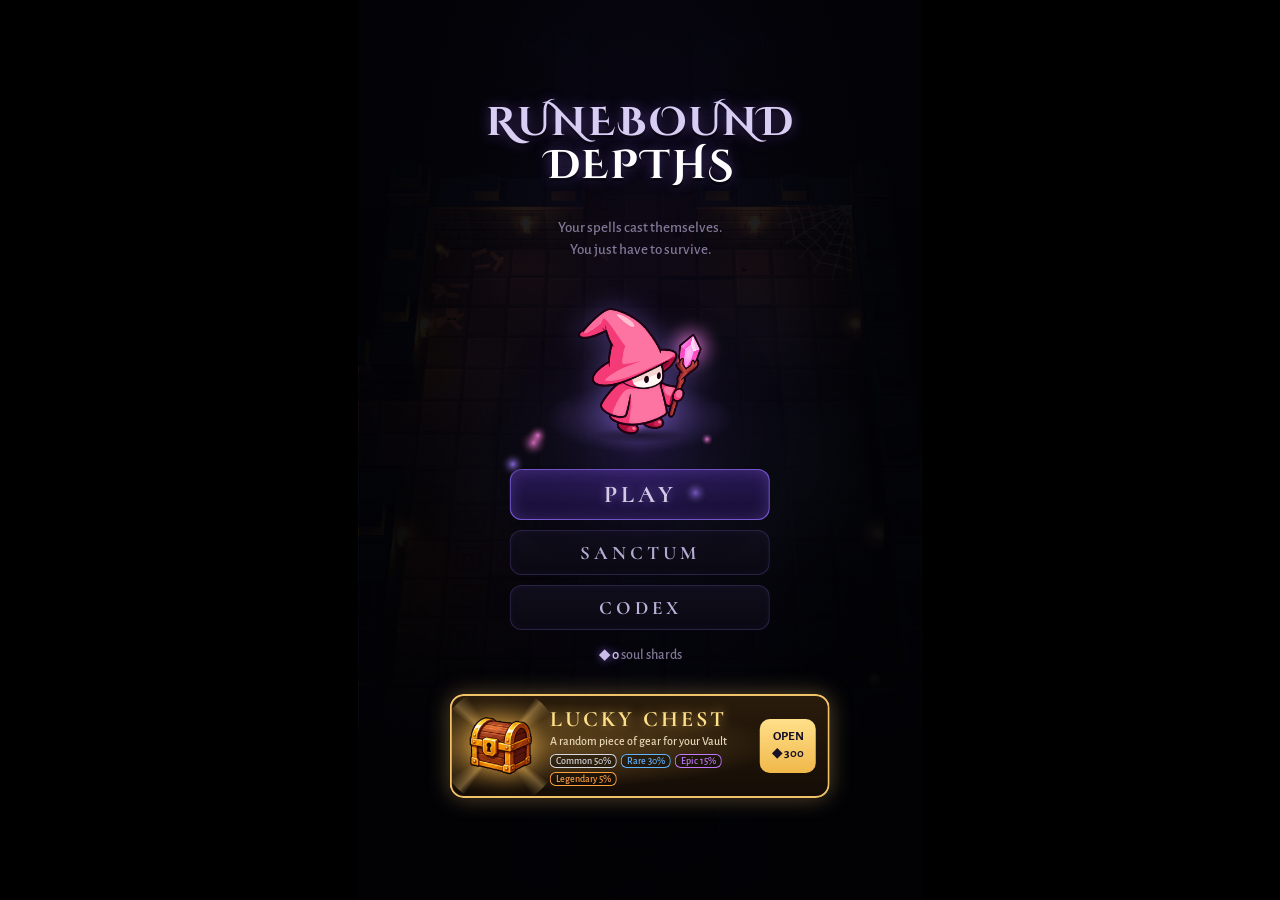
<file: play/index.html>
<!doctype html>
<html lang="en">
<head>
<meta charset="utf-8">
<script>if (!/\/$|\.html$/.test(location.pathname)) location.replace(location.pathname + '/' + location.search);</script>
<meta name="viewport" content="width=device-width,initial-scale=1,maximum-scale=1,user-scalable=no,viewport-fit=cover">
<meta name="theme-color" content="#05070d">
<title>Runebound Depths</title>
<link rel="stylesheet" href="fonts/fonts.css">
<link rel="stylesheet" href="style.css">
<link rel="stylesheet" href="theme-arcane.css">
<style id="noselect">/* phones: a double tap must never select text, show the iOS callout or zoom the page */
html, body, body * { -webkit-user-select: none; user-select: none; -webkit-touch-callout: none; -webkit-tap-highlight-color: transparent; }
input, textarea, [contenteditable] { -webkit-user-select: text; user-select: text; }
html, body { touch-action: manipulation; }</style>
<script id="audiofix">/* iOS leaves WebAudio "interrupted" after an app switch, or "running" but silent after Home:
   wake every AudioContext when the app is visible again, and on the first touch after coming back
   suspend + resume it, which restarts the audio output */
(() => { const AC = window.AudioContext || window.webkitAudioContext; if (!AC) return; const all = window.__audioCtxs = []; let kick = false;
  function Ctx(...a) { const c = new AC(...a); all.push(c); return c; } Ctx.prototype = AC.prototype;
  window.AudioContext = Ctx; if (window.webkitAudioContext) window.webkitAudioContext = Ctx;
  const wake = () => { for (const c of all) if (c.state !== 'running' && c.state !== 'closed') c.resume().catch(() => {}); };
  const tap = () => { if (!kick) return wake(); kick = false;
    for (const c of all) if (c.state !== 'closed') c.suspend().then(() => c.resume()).catch(() => c.resume().catch(() => {})); };
  document.addEventListener('visibilitychange', () => { if (document.hidden) kick = true; else setTimeout(wake, 300); });
  addEventListener('pagehide', () => { kick = true; });
  for (const ev of ['pointerdown', 'touchend', 'click', 'keydown']) addEventListener(ev, tap, { capture: true, passive: true });
  if (/[?&]adbg/.test(location.search)) addEventListener('load', () => { // ?adbg: show each AudioContext's state on screen
    const d = document.createElement('div'); d.style.cssText = 'position:fixed;left:0;bottom:0;z-index:99999;background:#000c;color:#0f0;font:12px monospace;padding:4px;pointer-events:none;white-space:pre';
    document.body.appendChild(d); const log = [];
    document.addEventListener('visibilitychange', () => log.push((document.hidden ? 'hide ' : 'show ') + all.map(c => c.state).join(',')));
    setInterval(() => { d.textContent = all.map((c, i) => `ctx${i} ${c.state} t=${c.currentTime.toFixed(1)}`).join('\n') + '\n' + log.slice(-6).join('\n'); }, 300);
  });
})();</script>
<script id="nozoom">/* iOS still allows pinch and double-tap zoom in some cases: block them; game taps are unaffected */
document.addEventListener('gesturestart', (e) => e.preventDefault());
document.addEventListener('dblclick', (e) => e.preventDefault(), { passive: false });</script>
<script src="ad-ids.js"></script>
</head>
<body>
<div id="app">
  <div id="view"></div>
  <canvas id="fx"></canvas>
  <div id="vignette"></div>
  <div id="hurt"></div>
  <div id="low"></div>
  <div id="hud" class="hidden">
    <div id="top">
      <div id="left">
        <div id="hearts"></div>
        <div id="stats"><span id="pauseBtn">≡</span><span class="ico" id="coinIco"></span><span id="coins">0</span><span id="floorLbl">FLOOR 1</span></div>
      </div>
      <div id="right"><canvas id="minimap" width="96" height="96"></canvas></div>
    </div>
    <div id="bossbar" class="hidden"><div id="bossname">KING GLOOP</div><div id="bossfill"></div></div>
    <div id="toast"></div>
    <div id="banner"></div>
    <div id="spells"></div>
    <div id="stick"><div id="knob"></div></div>
  </div>
  <div id="flash"></div>
  <div id="fade"></div>
  <div id="cards" class="hidden"><h2 id="cardsTitle">ROOM CLEARED</h2><div id="cardRow"></div></div>
  <div id="title" class="screen">
    <h1>RUNEBOUND<br><span>DEPTHS</span></h1>
    <p class="sub">Your spells cast themselves.<br>You just have to survive.</p>
    <div id="titleWiz"><canvas id="titleFx"></canvas><div class="aura"></div><img src="sprites/wizard.png" alt=""><div class="shadow"></div></div>
    <div class="menu"><button id="btnContinue" class="big hidden">CONTINUE</button><button id="btnPlay" class="big">PLAY</button><button id="btnSanctum">SANCTUM</button><button id="btnCodex">CODEX</button></div>
    <p id="best"></p>
    <div id="titleChest" style="width:min(380px,92%);margin-top:14px"></div>
  </div>
  <div id="over" class="screen hidden">
    <h1 id="overTitle">YOU FELL</h1>
    <div id="overStats"></div>
    <div class="menu"><button id="btnAgain" class="big">PLAY AGAIN</button><button id="btnSanctum2">SANCTUM</button></div>
  </div>
  <div id="reveal" class="screen hidden"></div>
  <div id="dungeons" class="screen panel hidden">
    <div class="topbar"><button class="back">‹ BACK</button></div>
    <h2>CHOOSE YOUR DUNGEON</h2><p class="beast">The whole run takes place there.</p>
    <div id="dungeonList"></div>
  </div>
  <div id="sanctum" class="screen panel hidden">
    <div class="topbar"><button class="back">‹ BACK</button><span id="shardBal" class="balpill"></span></div>
    <div class="tabs"><button data-tab="vault" class="on">CHARACTER</button><button data-tab="ups">UPGRADES</button><button data-tab="store">STORE</button></div>
    <div class="hidden"><div id="heroList"></div></div>
    <div class="tab hidden" data-tab="store"><div id="storeList" style="width:100%"></div></div>
    <div class="tab hidden" data-tab="ups"><div id="upgList"></div></div>
    <div class="hidden"><div id="startList"></div><div id="elList"></div></div>
    <div class="tab" data-tab="vault"><p class="beast">Keep one item each time you die. Every run starts wearing what is equipped here.</p><div id="charStats" style="width:100%"></div><div id="vaultList"></div></div>
  </div>
  <div id="codex" class="screen panel hidden">
    <div class="topbar"><button class="back">‹ BACK</button></div>
    <h2>CODEX</h2><div id="records" class="sumgrid"></div><p id="codexCount"></p><div id="codexBody"></div>
  </div>
  <div id="statsScr" class="screen panel hidden">
    <div class="topbar"><button class="back">‹ BACK</button></div>
    <h2>LIFETIME STATS</h2><div id="statList" class="sumgrid"></div>
  </div>
  <div id="pause" class="screen panel hidden">
    <div class="topbar"><button class="tbtn" id="btnResume">‹ RESUME</button><button class="tbtn" id="btnSaveExit">SAVE &amp; EXIT</button><button class="tbtn quit" id="btnQuit">GIVE UP</button></div>
    <h2>YOUR BUILD</h2><div id="buildList"></div>
  </div>
</div>
<script type="module" src="main.js"></script>
</body>
</html>
</file>
<file: play/fonts/fonts.css>
@font-face { font-family: 'Cinzel Decorative'; font-weight: 700; font-style: normal; font-display: swap; src: url('cinzel-decorative-latin-700-normal.woff2') format('woff2'); }
@font-face { font-family: 'Cormorant SC'; font-weight: 600; font-style: normal; font-display: swap; src: url('cormorant-sc-latin-600-normal.woff2') format('woff2'); }
@font-face { font-family: 'Cormorant SC'; font-weight: 700; font-style: normal; font-display: swap; src: url('cormorant-sc-latin-700-normal.woff2') format('woff2'); }
@font-face { font-family: 'Alegreya Sans'; font-weight: 500; font-style: normal; font-display: swap; src: url('alegreya-sans-latin-500-normal.woff2') format('woff2'); }
@font-face { font-family: 'Alegreya Sans'; font-weight: 700; font-style: normal; font-display: swap; src: url('alegreya-sans-latin-700-normal.woff2') format('woff2'); }
</file>
<file: play/style.css>
* { box-sizing: border-box; -webkit-tap-highlight-color: transparent; }
html, body { margin: 0; height: 100%; background: #000; overflow: hidden; touch-action: none;
  font-family: "Courier New", ui-monospace, monospace; color: #f3e9ff; user-select: none; -webkit-user-select: none; }
#app { position: fixed; top: 0; bottom: 0; left: 50%; transform: translateX(-50%);
  width: min(100vw, 62.5vh); width: min(100vw, 62.5dvh); background: #05070d; overflow: hidden; }
#view, #view canvas, #fx { position: absolute; inset: 0; width: 100%; height: 100%; display: block; }
#fx { pointer-events: none; }
#vignette { position: absolute; inset: 0; pointer-events: none;
  background: radial-gradient(ellipse at 50% 46%, transparent 38%, rgba(0,0,0,.55) 70%, rgba(0,0,0,.92) 100%); }
#hurt { position: absolute; inset: 0; pointer-events: none; opacity: 0;
  background: radial-gradient(ellipse at center, transparent 40%, rgba(255,20,60,.55) 100%); }
#flash { position: absolute; inset: 0; pointer-events: none; background: #fff; opacity: 0; }
#fade { position: absolute; inset: 0; pointer-events: none; background: #000; opacity: 1; transition: opacity .45s; }
.hidden { display: none !important; }

#hud { position: absolute; inset: 0; pointer-events: none; }
#top { position: absolute; left: 0; right: 0; top: 0; padding: calc(10px + env(safe-area-inset-top)) 12px 0;
  display: flex; justify-content: space-between; align-items: flex-start; }
#hearts { display: flex; gap: 3px; flex-wrap: wrap; max-width: 60vw; }
.heart { width: 22px; height: 22px; position: relative; }
.heart::before, .heart i::before { content: ""; position: absolute; left: 0; top: 0; width: 22px; height: 22px;
  background: var(--img) 0 0 / 22px 22px;  }
.heart::before { filter: brightness(.25) saturate(0); }
.heart i { position: absolute; left: 0; top: 0; bottom: 0; overflow: hidden; }
#stats { margin-top: 6px; font-size: 15px; font-weight: bold; display: flex; align-items: center; gap: 6px;
  text-shadow: 0 2px 0 #000; }
.ico { width: 16px; height: 16px; display: inline-block; background-size: 16px 16px;  }
#floorLbl { margin-left: 10px; color: #9fe7ff; }
#minimap { width: 96px; height: 96px;  opacity: .9; }

#bossbar { position: absolute; left: 12%; right: 12%; top: calc(76px + env(safe-area-inset-top)); text-align: center; }
#bossname { font-size: 13px; letter-spacing: 3px; color: #ffb3e6; text-shadow: 0 2px 0 #000; margin-bottom: 3px; }
#bossbar::after { content: ""; display: block; height: 8px; border: 2px solid #1b0a1a; background: #2a0f25; }
#bossfill { position: absolute; left: 2px; bottom: 2px; height: 8px; background: linear-gradient(#ff62c7, #c2178c);
  width: calc(100% - 4px); transform-origin: left; }

#toast { position: absolute; left: 0; right: 0; top: 30%; text-align: center; font-size: 15px; font-weight: bold;
  color: #8dff9f; text-shadow: 0 2px 0 #000, 0 0 8px #000; opacity: 0; transition: opacity .3s; }
#toast small { display: block; color: #e9dcff; font-size: 12px; font-weight: normal; margin-top: 2px; }
#toast.show { opacity: 1; }
#banner { position: absolute; left: 0; right: 0; top: 22%; text-align: center; font-size: 34px; font-weight: bold;
  letter-spacing: 6px; color: #fff; text-shadow: 0 0 18px #ff4fd8, 0 3px 0 #000; opacity: 0; transition: opacity .5s; }
#banner small { display: block; font-size: 13px; letter-spacing: 3px; color: #9fe7ff; }
#banner.show { opacity: 1; }

#spells { position: absolute; left: 0; right: 0; bottom: calc(22px + env(safe-area-inset-bottom));
  display: flex; justify-content: center; gap: 10px; }
.spell { width: 54px; height: 54px; border-radius: 50%; position: relative;
  background: conic-gradient(var(--c) calc(var(--p) * 1turn), rgba(10,14,24,.85) 0);
  box-shadow: 0 0 0 3px #0b1220, 0 4px 0 3px #000; }
.spell.ready { box-shadow: 0 0 0 3px #0b1220, 0 0 14px 2px var(--c); }
.spell .in { position: absolute; inset: 5px; border-radius: 50%; background: #111827 var(--img) center / 70% no-repeat;
   }
.spell .lv { position: absolute; right: -4px; bottom: -4px; background: #0b1220; border: 2px solid var(--c);
  border-radius: 9px; font-size: 11px; padding: 0 4px; font-weight: bold; }
.spell.pop { animation: pop .25s; }
@keyframes pop { 50% { transform: scale(1.18); } }

#stick { position: absolute; width: 110px; height: 110px; margin: -55px 0 0 -55px; border-radius: 50%;
  border: 2px solid rgba(255,255,255,.25); background: rgba(255,255,255,.05); display: none; }
#knob { position: absolute; left: 50%; top: 50%; width: 46px; height: 46px; margin: -23px 0 0 -23px; border-radius: 50%;
  background: rgba(255,255,255,.35); }

#cards { position: absolute; inset: 0; background: rgba(4,6,12,.72); display: flex; flex-direction: column;
  align-items: center; justify-content: center; gap: 14px;
  padding: calc(16px + env(safe-area-inset-top)) 16px calc(16px + env(safe-area-inset-bottom)); }
#cards h2 { margin: 0; letter-spacing: 4px; color: #ffd36b; text-shadow: 0 0 14px #ff9b3d; font-size: 22px; }
#cardRow { display: flex; flex-direction: column; gap: 12px; width: 100%; max-width: 360px; }
.card { display: flex; gap: 12px; align-items: center; padding: 12px; border: 3px solid #2c3550;
  background: linear-gradient(#18203a, #10152a); border-radius: 10px; cursor: pointer; pointer-events: auto;
  animation: cardIn .35s backwards; }
.card:hover, .card:active { border-color: var(--c, #ff4fd8); transform: scale(1.03); }
.card .ci { width: 56px; height: 56px; flex: none; border-radius: 8px; background: #0b0f1e var(--img) center / 80% no-repeat;
   box-shadow: 0 0 0 2px var(--c, #ff4fd8); }
.card h3 { margin: 0 0 3px; font-size: 16px; color: var(--c, #fff); }
.card p { margin: 0; font-size: 13px; color: #d8d0ee; line-height: 1.3; }
.card .tag { font-size: 10px; letter-spacing: 2px; color: #8aa0c8; }
@keyframes cardIn { from { opacity: 0; transform: translateY(30px) scale(.9); } }

.screen { position: absolute; inset: 0; display: flex; flex-direction: column; align-items: center; justify-content: center;
  text-align: center; background: radial-gradient(ellipse at 50% 40%, rgba(40,10,50,.55), rgba(0,0,0,.85)); cursor: pointer;
  padding: env(safe-area-inset-top) 0 env(safe-area-inset-bottom); } /* full-bleed background, content clear of notch + home bar */
.screen h1 { font-size: 40px; letter-spacing: 5px; margin: 0 0 14px; color: #fff; text-shadow: 0 0 22px #ff4fd8, 0 4px 0 #3a0b33; }
.screen h1 span { color: #ff8be0; }
.screen .sub { color: #cfc2ea; font-size: 15px; line-height: 1.5; }
.blink { margin-top: 26px; font-weight: bold; letter-spacing: 3px; animation: blink 1.1s infinite; }
@keyframes blink { 50% { opacity: .25; } }
.help { position: absolute; bottom: 44px; font-size: 11px; color: #8a90a8; }
.ai { position: absolute; bottom: 18px; font-size: 10px; color: #6a6f85; letter-spacing: 2px; }
#best, #overStats { color: #9fe7ff; font-size: 14px; line-height: 1.6; }

#low { position: absolute; inset: 0; pointer-events: none; opacity: 0;
  background: radial-gradient(ellipse at center, transparent 45%, rgba(200,0,40,.6) 100%); }
#right { display: flex; flex-direction: column; align-items: flex-end; gap: 6px; }
#muteBtn { pointer-events: auto; font-size: 10px; font-weight: bold; letter-spacing: 1px; padding: 4px 7px;
  border: 2px solid #2c3550; border-radius: 6px; background: rgba(10,14,24,.8); color: #9fe7ff; }
#muteBtn.off { color: #5a6078; text-decoration: line-through; }

.spell.evo { box-shadow: 0 0 0 3px #ffe14f, 0 0 16px 3px #ffe14f; }
.spell.evo .lv { color: #ffe14f; }

.card.legend { border-color: #ffb340; background: linear-gradient(#3a2410, #1a1008); animation: cardIn .35s backwards, legend 1.2s infinite alternate; }
.card.legend h3 { color: #ffd36b; }
@keyframes legend { from { box-shadow: 0 0 6px 1px #ff9b3d; } to { box-shadow: 0 0 22px 5px #ffcf5a; } }

/* clean HUD: health lives on the head bar, spells cast themselves - no hearts row, no spell dials */
#hearts, #spells { display: none !important; }
#stats { margin-top: 0; font-size: 13px; opacity: .85; }
#floorLbl { font-size: 12px; }
#minimap { width: 72px; height: 72px; opacity: .75; }
#muteBtn { opacity: .6; }

/* ---- menus, sanctum, stats ---- */
.screen { cursor: default; }
.menu { display: flex; flex-direction: column; gap: 10px; margin-top: 22px; width: min(260px, 80%); }
.menu button, .panel .back { pointer-events: auto; font: bold 15px "Courier New", monospace; letter-spacing: 3px; color: #f3e9ff;
  padding: 11px; border: 2px solid #3a4468; border-radius: 10px; background: linear-gradient(#1c2340, #121830); cursor: pointer; }
.menu button.big { font-size: 18px; border-color: #ff4fd8; box-shadow: 0 0 16px rgba(255,79,216,.45); }
.menu button:active, .panel button:active { transform: scale(.97); }
.shard { color: #b98cff; font-weight: bold; }
.panel { justify-content: flex-start; overflow-y: auto; padding: calc(24px + env(safe-area-inset-top)) 16px calc(24px + env(safe-area-inset-bottom)); background: rgba(5,6,12,.96); }
.panel h2 { margin: 6px 0 4px; letter-spacing: 4px; color: #ffd36b; font-size: 20px; }
.panel h3 { margin: 18px 0 8px; font-size: 13px; letter-spacing: 3px; color: #8aa0c8; }
.panel .back { margin-top: 18px; width: min(260px, 80%); }
#upgList { display: flex; flex-direction: column; gap: 8px; width: 100%; max-width: 380px; }
.upg { display: flex; align-items: center; gap: 10px; padding: 8px 10px; border: 2px solid #232b48; border-radius: 10px; background: #10152a; text-align: left; }
.upg .ci, .sp .ci, .chips .ci { width: 38px; height: 38px; flex: none; border-radius: 8px; background: #0b0f1e var(--img) center / 85% no-repeat; display: inline-block; }
.upg .ut { flex: 1; } .upg h3 { margin: 0; font-size: 14px; color: #f3e9ff; letter-spacing: 0; } .upg p { margin: 2px 0 4px; font-size: 11px; color: #a9a0c8; }
.pips i { display: inline-block; width: 12px; height: 5px; margin-right: 3px; border-radius: 2px; background: #2a3150; } .pips i.on { background: #b98cff; }
.upg button { pointer-events: auto; min-width: 66px; font: bold 13px "Courier New", monospace; color: #e9dcff; padding: 8px; border-radius: 8px; border: 2px solid #7a52c8; background: #24184a; cursor: pointer; }
.upg button:disabled, .sp:disabled { opacity: .4; cursor: default; }
#startList { display: grid; grid-template-columns: repeat(3, 1fr); gap: 8px; width: 100%; max-width: 380px; }
.sp { pointer-events: auto; display: flex; flex-direction: column; align-items: center; gap: 4px; padding: 8px 4px; font: bold 11px "Courier New", monospace; color: #f3e9ff;
  border: 2px solid #232b48; border-radius: 10px; background: #10152a; cursor: pointer; }
.sp small { font-size: 10px; color: #8aa0c8; } .sp.cur { border-color: var(--c); box-shadow: 0 0 10px var(--c); }
.sumgrid { display: grid; grid-template-columns: 1fr auto; gap: 6px 18px; text-align: left; font-size: 14px; color: #cfc2ea; min-width: 240px; }
.sumgrid b { color: #fff; text-align: right; } .sumgrid em { color: #ffd36b; font-size: 11px; font-style: normal; }
.gain { display: flex; flex-wrap: wrap; gap: 6px; justify-content: center; margin-top: 14px; font-size: 12px; color: #b98cff; }
.gain span { border: 1px solid #4a3a7a; border-radius: 6px; padding: 2px 6px; }
.shardline { margin-top: 10px; font-size: 18px; color: #b98cff; } .shardline b { font-size: 26px; color: #e2ccff; }
#pauseBtn { pointer-events: auto; font-size: 20px; line-height: 1; padding: 2px 8px; margin-right: 6px; border: 2px solid #2c3550; border-radius: 6px; background: rgba(10,14,24,.8); cursor: pointer; }
#buildList { width: 100%; max-width: 380px; display: flex; flex-direction: column; align-items: center; }
.chips { display: flex; flex-wrap: wrap; gap: 6px; justify-content: center; }
.chips span { display: inline-flex; align-items: center; gap: 6px; padding: 4px 8px 4px 4px; border: 1px solid var(--c, #3a4468); border-radius: 8px; font-size: 12px; background: #10152a; }
.chips .ci { width: 26px; height: 26px; }

/* heroes, codex, stats, gear */
#heroList { display: grid; grid-template-columns: repeat(5, 1fr); gap: 6px; width: 100%; max-width: 380px; }
#heroList .sp img { width: 48px; height: 48px; object-fit: contain; }
#startList { max-height: 240px; overflow-y: auto; flex-shrink: 0; }
.panel > * { flex-shrink: 0; }
#elList, .chiprow { display: flex; flex-wrap: wrap; gap: 6px; justify-content: center; max-width: 380px; }
.elchip { display: inline-flex; align-items: center; gap: 5px; padding: 3px 8px 3px 3px; border: 2px solid var(--c); border-radius: 8px; font-size: 11px; background: #10152a; }
.elchip.off { opacity: .45; border-color: #333a55; }
.elchip i { width: 22px; height: 22px; background: var(--img) center / contain no-repeat; display: inline-block; }
#codexBody { width: 100%; max-width: 400px; text-align: left; }
#codexBody h3 { display: flex; align-items: center; gap: 6px; margin: 14px 0 6px; }
.cgrid { display: grid; grid-template-columns: repeat(7, 1fr); gap: 4px; }
.cgrid div { aspect-ratio: 1; border-radius: 8px; background: #10152a var(--img) center / 90% no-repeat; border: 2px solid #232b48; }
.cgrid div.unk { background: #0b0f1e; display: flex; align-items: center; justify-content: center; color: #3a4468; font-size: 14px; }
.cgrid div.got { border-color: var(--c); }
.beast { font-size: 12px; color: #c8bfe6; margin: 3px 0; } .beast b { color: #fff; } .beast .w { color: #ffb43a; } .beast .r { color: #8a90a8; }
.statrow { display: grid; grid-template-columns: 44px 30px 1fr 34px; align-items: center; gap: 6px; font-size: 13px; text-align: left; margin: 3px 0; }
.statrow b { color: #ffe14f; } .statrow small { color: #8a90a8; font-size: 10px; }
.statrow button { pointer-events: auto; font: bold 16px "Courier New", monospace; color: #fff; background: #2a3a20; border: 2px solid #6fbf4f; border-radius: 6px; padding: 0; height: 26px; cursor: pointer; }
.statrow button:disabled { opacity: .3; }
.xpbar { height: 6px; background: #1a1f35; border-radius: 3px; margin: 4px 0 10px; } .xpbar i { display: block; height: 100%; background: #ffe14f; border-radius: 3px; }
.gearslot { display: flex; gap: 8px; align-items: center; text-align: left; padding: 6px; border: 2px solid var(--c, #232b48); border-radius: 8px; background: #10152a; margin: 4px 0; font-size: 11px; }
.gearslot .ci { width: 34px; height: 34px; flex: none; background: var(--img) center / 85% no-repeat; }
.gearslot b { font-size: 12px; color: var(--c); } .gearslot.empty { opacity: .4; }
.gearslot.bagit { cursor: pointer; pointer-events: auto; }
#pauseBtn.pts::after { content: "+"; color: #ffe14f; font-weight: bold; margin-left: 2px; }
.lucky { pointer-events: auto; cursor: pointer; width: 100%; font: bold 15px "Courier New", monospace; letter-spacing: 2px; color: #ffe14f; padding: 10px;
  border: 2px solid #ffc94d; border-radius: 10px; background: linear-gradient(#3a2a10, #1e1608); box-shadow: 0 0 14px rgba(255,201,77,.35); margin-bottom: 6px; }
.lucky small { display: block; font-size: 9px; letter-spacing: 0; color: #c8b890; margin-top: 4px; font-weight: normal; }
.lucky:disabled { opacity: .45; box-shadow: none; }
#dungeonList { display: flex; flex-direction: column; gap: 10px; width: 100%; max-width: 380px; }
.dng { pointer-events: auto; cursor: pointer; position: relative; height: 92px; border: 2px solid #232b48; border-radius: 12px; overflow: hidden; padding: 0; text-align: left; }
.dng span { position: absolute; left: 0; right: 0; bottom: 0; padding: 8px 12px; background: linear-gradient(transparent, rgba(0,0,0,.85)); color: #fff; font-family: "Courier New", monospace; }
.dng b { display: block; font-size: 16px; letter-spacing: 2px; } .dng small { font-size: 11px; color: #d0c8e8; }
.dng.cur { border-color: #ff4fd8; box-shadow: 0 0 14px rgba(255,79,216,.5); }
#reveal { background: rgba(0,0,0,.92); animation: revealIn .5s; }
#reveal img { width: min(340px, 86%); border-radius: 12px; border: 2px solid #3a4468; margin: 10px 0 14px; }
#reveal h1 { font-size: 30px; }
@keyframes revealIn { from { opacity: 0; } }
.legacy { margin-top: 12px; text-align: left; } .legacy span { font-size: 12px; letter-spacing: 2px; color: #ffe14f; }
.legacy small { font-size: 11px; color: #c8bfe6; } .legacy small b { color: #8dff9f; }
#btnSanctum2.ready { border-color: #b98cff; box-shadow: 0 0 14px rgba(185,140,255,.6); animation: blink 1.4s infinite; }
#overStats { width: min(320px, 88%); padding: 12px 14px; border: 2px solid #2c3550; border-radius: 10px; background: rgba(16,21,42,.85); }
.vault { margin-top: 12px; text-align: left; } .vault > span { font-size: 12px; letter-spacing: 2px; color: #7fffd4; } .vault > small { display: block; font-size: 11px; color: #c8bfe6; margin-bottom: 4px; }
/* sanctum tabs + compact tiles */
.tabs { display: grid; grid-template-columns: repeat(4, 1fr); gap: 4px; width: 100%; max-width: 400px; margin: 4px 0 12px; }
.tabs button { pointer-events: auto; cursor: pointer; font: bold 11px "Courier New", monospace; letter-spacing: 1px; color: #8aa0c8; padding: 9px 2px; border: 2px solid #232b48; border-radius: 8px; background: #10152a; }
.tabs button.on { color: #fff; border-color: #ff4fd8; background: #1c2340; }
#sanctum .tab { width: 100%; max-width: 400px; display: flex; flex-direction: column; align-items: center; }
#sanctum .tab.hidden { display: none; }
#records { margin-top: 14px; width: 100%; padding: 10px 14px; border: 2px solid #232b48; border-radius: 10px; background: #10152a; font-size: 12px; }
#upgList { display: grid; grid-template-columns: 1fr 1fr; gap: 8px; }
#upgList .upg { flex-direction: column; align-items: center; text-align: center; padding: 10px 8px; gap: 4px; }
#upgList .upg .ut { display: flex; flex-direction: column; align-items: center; }
#upgList .upg p { min-height: 28px; }
#upgList .upg button { width: 100%; }
#startList { max-height: none; }
#vaultList { width: 100%; }
#heroList { display: flex; justify-content: center; } #heroList .sp { width: 120px; }
.carry { margin-top: 16px; } .carry > div { display: flex; flex-wrap: wrap; gap: 8px; justify-content: center; max-width: 360px; }
.carry span { display: inline-flex; align-items: center; gap: 6px; padding: 4px 10px 4px 4px; border: 2px solid var(--c); border-radius: 6px; background: rgba(16,12,10,.85); font-size: 12px; }
.carry i { width: 30px; height: 30px; background: var(--img) center / contain no-repeat; display: inline-block; } .carry b { color: var(--c); font-weight: 700; }
/* no visible scrollbars anywhere; panels still scroll by touch / wheel */
.panel, #startList, #cardRow, html, body { scrollbar-width: none; -ms-overflow-style: none; }
.panel::-webkit-scrollbar, #startList::-webkit-scrollbar, #cardRow::-webkit-scrollbar { display: none; width: 0; height: 0; }
.panel { -webkit-overflow-scrolling: touch; overscroll-behavior: contain; }
</file>
<file: play/theme-arcane.css>
/* Dark wizard theme: night-black and indigo, violet arcane glow, etched spell-plate panels with cut corners.
   Remove this file's <link> in index.html to go back to the plain style. */
:root {
  --night: #07060f; --plate: #110d22; --plate-2: #1a1433; --rune: #3b2a6e; --rune-l: #6b4fc4;
  --glow: #a07bff; --glow-l: #d6c4ff; --cyan: #6fe3ff; --ink: #ece6ff; --dim: #9a90c0; --gold: #f0c36a;
  --cut: polygon(10px 0, calc(100% - 10px) 0, 100% 10px, 100% calc(100% - 10px), calc(100% - 10px) 100%, 10px 100%, 0 calc(100% - 10px), 0 10px);
  --cut-s: polygon(6px 0, calc(100% - 6px) 0, 100% 6px, 100% calc(100% - 6px), calc(100% - 6px) 100%, 6px 100%, 0 calc(100% - 6px), 0 6px);
}
html, body, .screen, .card p, .upg p, .beast, .sub, #best, .help, .ai, .sumgrid, .gearslot, #toast small, #banner small, .carry span {
  font-family: "Alegreya Sans", Georgia, serif !important; }
h2, h3, #banner, #cards h2, #bossname, .menu button, .back, .tabs button, .card h3, .upg h3, .upg button, #floorLbl, .shardline, .lucky, .dng b, #toast, .sp, .card .tag {
  font-family: "Cormorant SC", Georgia, serif !important; font-weight: 700 !important; }

/* ---------- screens ---------- */
.screen { background:
  radial-gradient(ellipse at 50% 30%, rgba(90,50,180,.28), transparent 60%),
  radial-gradient(ellipse at 50% 100%, rgba(20,60,90,.25), transparent 55%),
  linear-gradient(rgba(7,6,15,.82), rgba(4,3,10,.96)) !important; }
.panel { background: linear-gradient(rgba(9,7,20,.97), rgba(5,4,12,.99)) !important; }
.screen h1 { font-family: "Cinzel Decorative", serif !important; font-weight: 700 !important; letter-spacing: 2px !important; line-height: 1.08 !important;
  color: var(--glow-l) !important; -webkit-text-stroke: 0 !important; animation: none !important;
  text-shadow: 0 0 2px #fff, 0 0 18px rgba(160,123,255,.8), 0 0 46px rgba(111,227,255,.35), 0 3px 0 #120a2a !important; }
.screen h1 span { color: #fff !important; }
.screen h2, #cards h2 { color: var(--glow-l) !important; letter-spacing: 5px !important; font-size: 28px !important; -webkit-text-stroke: 0 !important;
  text-shadow: 0 0 14px rgba(160,123,255,.7), 0 2px 0 #000 !important; }
/* a rune divider under every heading */
.screen h2::after, #cards h2::after { content: "✦"; display: block; margin: 6px auto 0; width: 80%; font-size: 10px; color: var(--glow); letter-spacing: 0;
  background: linear-gradient(90deg, transparent, var(--rune-l) 30%, transparent 45%, transparent 55%, var(--rune-l) 70%, transparent) center / 100% 1px no-repeat; text-shadow: 0 0 8px var(--glow); }
.panel h3 { color: var(--dim) !important; letter-spacing: 4px !important; font-size: 15px !important; }
.sub, .beast, #best { color: var(--dim) !important; }
.shard { color: var(--glow-l) !important; text-shadow: 0 0 8px rgba(160,123,255,.6); }

/* ---------- buttons: etched plates that glow ---------- */
.menu button, .back, .upg button, .lucky {
  clip-path: var(--cut); border: 0 !important; border-radius: 0 !important; color: var(--glow-l) !important; letter-spacing: 4px !important; font-size: 19px !important;
  background: linear-gradient(var(--plate-2), var(--plate)) !important; text-shadow: 0 0 10px rgba(160,123,255,.6) !important;
  box-shadow: inset 0 0 0 1px var(--rune), inset 0 0 18px rgba(107,79,196,.25) !important; transition: transform .08s, filter .15s; }
.menu button:hover, .back:hover { filter: brightness(1.25); }
.menu button:active, .back:active { transform: scale(.97); }
.menu button.big { color: #fff !important; font-size: 24px !important;
  background: linear-gradient(#4a2a9a, #2a1660 60%, #1a0c40) !important;
  box-shadow: inset 0 0 0 1px var(--glow), inset 0 0 24px rgba(160,123,255,.55) !important; text-shadow: 0 0 12px #fff, 0 0 22px var(--glow) !important;
  animation: pulseGlow 2.4s ease-in-out infinite; }
#btnContinue { font-size: 19px !important; letter-spacing: 2px !important; white-space: nowrap; } /* CONTINUE · Floor 12 on one line */
@keyframes pulseGlow { 50% { filter: brightness(1.25) drop-shadow(0 0 10px rgba(160,123,255,.7)); } }
.upg button { font-size: 16px !important; letter-spacing: 2px !important; }
.upg button:disabled { color: #4e4670 !important; box-shadow: inset 0 0 0 1px #241c40 !important; background: #0c0a18 !important; text-shadow: none !important; }

/* ---------- plates: cards, tiles, panels ---------- */
.card, .upg, .sp, .gearslot, #overStats, #records, #statList, .tabs button, .dng, #buildList > .sumgrid, .carry span, .chips span, .elchip {
  clip-path: var(--cut-s); border: 0 !important; border-radius: 0 !important;
  background: linear-gradient(var(--plate-2), var(--plate)) !important;
  box-shadow: inset 0 0 0 1px var(--rune), inset 0 0 22px rgba(60,30,130,.35) !important; }
.card { padding-left: 18px !important; }
.card::before { width: 4px !important; background: var(--c, var(--glow)) !important; box-shadow: 0 0 12px var(--c, var(--glow)); }
.card:hover, .card:active, .sp.cur, .tabs button.on { box-shadow: inset 0 0 0 1px var(--c, var(--glow)), inset 0 0 26px rgba(160,123,255,.35) !important; }
.card h3 { color: #fff !important; letter-spacing: 1px !important; font-size: 21px !important; text-shadow: 0 0 10px rgba(160,123,255,.5); }
.card .tag { background: none !important; color: var(--c, var(--glow)) !important; padding: 0 !important; letter-spacing: 2px !important; font-size: 12px !important; text-shadow: 0 0 8px var(--c, var(--glow)); }
.card p, .upg p, .gearslot { color: var(--dim) !important; }
.card .ci, .upg .ci, .sp .ci, .gearslot .ci { clip-path: var(--cut-s); border-radius: 0 !important; box-shadow: inset 0 0 0 1px var(--c, var(--rune-l)) !important; background-color: #080614 !important; }
.card.legend { box-shadow: inset 0 0 0 1px var(--gold), inset 0 0 30px rgba(240,195,106,.25) !important; animation: cardIn .35s backwards !important; }
.card.legend::before { background: var(--gold) !important; box-shadow: 0 0 14px var(--gold); }
.card.legend .tag, .card.legend h3 { color: var(--gold) !important; text-shadow: 0 0 10px rgba(240,195,106,.6) !important; }
.upg h3 { color: var(--ink) !important; font-size: 18px !important; }
.pips i { background: #231a44 !important; } .pips i.on { background: var(--glow) !important; box-shadow: 0 0 8px var(--glow) !important; }
.tabs button { color: var(--dim) !important; font-size: 14px !important; letter-spacing: 2px !important; }
.tabs button.on { color: #fff !important; }
.sp { color: var(--ink) !important; } .sp small { color: var(--dim) !important; }
.sumgrid b { color: var(--glow-l) !important; }
.gearslot b { color: var(--c) !important; }

/* ---------- in-game HUD ---------- */
#pauseBtn, #muteBtn, #floorLbl, #minimap { clip-path: var(--cut-s); border: 0 !important; border-radius: 0 !important;
  background: rgba(14,10,30,.82) !important; box-shadow: inset 0 0 0 1px var(--rune) !important; color: var(--glow-l) !important; }
#stats { color: var(--glow-l); text-shadow: 0 0 6px rgba(160,123,255,.6); }
#banner { color: #fff !important; letter-spacing: 7px !important; -webkit-text-stroke: 0 !important;
  text-shadow: 0 0 2px #fff, 0 0 22px rgba(160,123,255,.9), 0 3px 0 #000 !important; }
#banner small { color: var(--cyan) !important; letter-spacing: 4px !important; text-shadow: 0 0 10px rgba(111,227,255,.6) !important; }
#toast { color: var(--glow-l) !important; text-shadow: 0 0 12px rgba(160,123,255,.8), 0 2px 0 #000 !important; }
#bossname { color: #ffd0e8 !important; letter-spacing: 4px !important; text-shadow: 0 0 12px rgba(255,80,120,.6) !important; }
#bossbar::after { border: 0 !important; background: #1a0814 !important; border-radius: 0 !important; box-shadow: inset 0 0 0 1px #5a2040 !important; }
#bossfill { background: linear-gradient(90deg, #6a1a8a, #e0306a) !important; border-radius: 0 !important; box-shadow: 0 0 10px rgba(224,48,106,.6); }
#cards { background: radial-gradient(ellipse at 50% 40%, rgba(50,24,110,.75), rgba(4,3,10,.94)) !important; }
#reveal img { clip-path: var(--cut); border: 0 !important; border-radius: 0 !important; box-shadow: 0 0 30px rgba(160,123,255,.35); }

/* ---------- darker pass: near-black, glow only on what matters ---------- */
:root { --plate: #0a0912; --plate-2: #100e1b; --rune: #2a2244; --glow-l: #c9bce8; --dim: #807896; }
.screen { background: radial-gradient(ellipse at 50% 32%, rgba(60,36,120,.12), transparent 60%), linear-gradient(rgba(3,3,7,.86), rgba(2,2,5,.97)) !important; }
.panel { background: #050409 !important; }
#cards { background: radial-gradient(ellipse at 50% 40%, rgba(40,22,80,.35), rgba(2,2,5,.95)) !important; }
.screen h1 { color: #d8cdf2 !important; text-shadow: 0 0 14px rgba(140,100,230,.45), 0 3px 0 #000 !important; }
.screen h2, #cards h2 { color: #cfc4ea !important; text-shadow: 0 0 10px rgba(140,100,230,.35), 0 2px 0 #000 !important; }
.menu button, .back, .upg button, .lucky { color: #bdb2dc !important; text-shadow: none !important;
  box-shadow: inset 0 0 0 1px var(--rune), inset 0 0 10px rgba(80,50,160,.12) !important; }
.menu button.big { background: linear-gradient(#2a1a58, #170e34) !important; color: #f2ecff !important;
  box-shadow: inset 0 0 0 1px #7a5ad8, inset 0 0 16px rgba(140,100,230,.35) !important; text-shadow: 0 0 10px rgba(160,123,255,.6) !important;
  animation: pulseGlow 3s ease-in-out infinite; }
.card, .upg, .sp, .gearslot, #overStats, #records, #statList, .tabs button, .dng, #buildList > .sumgrid, .carry span, .chips span, .elchip {
  box-shadow: inset 0 0 0 1px var(--rune), inset 0 0 14px rgba(0,0,0,.6) !important; }
.card:hover, .card:active, .sp.cur, .tabs button.on { box-shadow: inset 0 0 0 1px var(--c, #7a5ad8), inset 0 0 18px rgba(120,80,220,.18) !important; }
.card h3 { text-shadow: none !important; }
.upg h3 { color: #d8d0ee !important; }
#pauseBtn, #muteBtn, #floorLbl, #minimap { background: rgba(6,5,12,.85) !important; }
#stats { text-shadow: 0 2px 0 #000; }

/* upgrades: one column, each row = icon | name + info + pips | price */
#upgList { display: flex !important; flex-direction: column !important; gap: 8px !important; width: 100%; }
#upgList .upg { flex-direction: row !important; align-items: center !important; text-align: left !important; padding: 10px 12px !important; gap: 12px !important; }
#upgList .upg .ut { flex: 1; align-items: flex-start !important; }
#upgList .upg p { min-height: 0 !important; margin: 2px 0 4px !important; }
#upgList .upg .pips { justify-content: flex-start !important; }
#upgList .upg button { width: auto !important; min-width: 78px; flex: none; padding: 8px 10px !important; }

/* ---------- rounded corners everywhere (no clipped / cut corners) ---------- */
.menu button, .back, .upg button, .lucky, .card, .upg, .sp, .gearslot, #overStats, #records, #statList, .tabs button, .dng, #buildList > .sumgrid,
.carry span, .chips span, .elchip, .card .ci, .upg .ci, .sp .ci, .gearslot .ci, #pauseBtn, #muteBtn, #floorLbl, #minimap, #reveal img, .vt, .vdet, .vbtns button {
  clip-path: none !important; border-radius: 12px !important; }
.card .ci, .upg .ci, .sp .ci, .gearslot .ci, .vbtns button, #pauseBtn, #muteBtn, #floorLbl { border-radius: 9px !important; }
.card { overflow: hidden; }
/* sanctum: 3 tabs */
.tabs { grid-template-columns: repeat(3, 1fr) !important; }
/* vault inventory */
#vaultList { width: 100%; }
.vgrid { display: grid; grid-template-columns: repeat(4, 1fr); gap: 8px; width: 100%; }
.vgrid.slots { grid-template-columns: repeat(3, 1fr); }
.vt { pointer-events: auto; cursor: pointer; position: relative; aspect-ratio: 1; border: 0; padding: 0;
  background: radial-gradient(circle at 50% 40%, rgba(120,90,200,.12), transparent 70%), linear-gradient(var(--plate-2), var(--plate));
  box-shadow: inset 0 0 0 1px var(--rune), inset 0 0 14px rgba(0,0,0,.7); }
.vt i { position: absolute; inset: 14%; background: var(--img) center / contain no-repeat; }
.vt:not(.empty):not(.void) { box-shadow: inset 0 0 0 2px var(--c), inset 0 0 18px rgba(0,0,0,.5); }
.vt.sel { box-shadow: inset 0 0 0 2px #fff, 0 0 14px var(--c) !important; }
.vt.empty i { opacity: .18; filter: grayscale(1); inset: 22% 22% 30%; }
.vt.empty small { position: absolute; left: 0; right: 0; bottom: 6px; font-size: 10px; color: var(--dim); font-family: "Cormorant SC", serif; letter-spacing: 1px; }
.vt.void { cursor: default; opacity: .45; }
.vdet { margin: 10px 0; padding: 10px 12px; background: linear-gradient(var(--plate-2), var(--plate)); box-shadow: inset 0 0 0 1px var(--c); text-align: left; }
.vdet b { color: var(--c); font-family: "Cormorant SC", serif; font-size: 19px; } .vdet small { display: block; color: var(--dim); font-size: 12px; }
.vdet p { margin: 6px 0; font-size: 13px; color: var(--ink); line-height: 1.4; }
.vbtns { display: flex; gap: 8px; margin-top: 6px; }
.vbtns button { pointer-events: auto; cursor: pointer; flex: 1; border: 0; padding: 8px; font-family: "Cormorant SC", serif; font-weight: 700; font-size: 15px; letter-spacing: 2px;
  color: var(--glow-l); background: linear-gradient(#24184a, #150e2c); box-shadow: inset 0 0 0 1px var(--rune-l); }
.vbtns button[data-vact="discard"] { color: #e08a9a; box-shadow: inset 0 0 0 1px #5a2a3a; background: #12080c; }
/* codex tiles are tappable; the starting spell is marked */
.cgrid div { border-radius: 10px !important; }
.cgrid .got { cursor: pointer; pointer-events: auto; } .cgrid .got.start { box-shadow: 0 0 0 2px #fff, 0 0 12px var(--c); }
#cxDetail { width: 100%; max-width: 400px; margin: 0 auto; }

/* the wizard on the main menu: idle hop, staff glow, magic sparks */
#titleWiz { position: relative; width: 150px; height: 170px; margin: 6px 0 -6px; }
#titleWiz img { position: absolute; left: 50%; bottom: 18px; width: 128px; transform-origin: 50% 100%; translate: -50% 0;
  animation: wizIdle 1.6s ease-in-out infinite; filter: drop-shadow(0 0 14px rgba(160,123,255,.35)); }
#titleWiz .shadow { position: absolute; left: 50%; bottom: 10px; width: 90px; height: 16px; translate: -50% 0; border-radius: 50%;
  background: radial-gradient(rgba(0,0,0,.75), transparent 70%); animation: wizShadow 1.6s ease-in-out infinite; }
#titleWiz .aura { position: absolute; left: 50%; bottom: 0; width: 190px; height: 70px; translate: -50% 0; border-radius: 50%;
  background: radial-gradient(rgba(160,123,255,.35), transparent 70%); animation: wizAura 3.2s ease-in-out infinite; }
@keyframes wizIdle { 0%, 100% { transform: translateY(0) scale(1.04, .96); } 45% { transform: translateY(-14px) scale(.97, 1.04) rotate(-2deg); } 55% { transform: translateY(-14px) scale(.97, 1.04) rotate(2deg); } }
@keyframes wizShadow { 50% { transform: scale(.75); opacity: .6; } }
@keyframes wizAura { 50% { opacity: .55; transform: scale(1.12); } }
#titleFx { position: absolute; left: 50%; top: 50%; width: 420px; height: 420px; translate: -50% -55%; pointer-events: none; mix-blend-mode: screen; }
#titleWiz img { z-index: 1; }
/* short screens (SE, notched phones): the wizard shrinks first (568px = the rest of the title), then the title scrolls
   instead of the flex items squashing onto each other */
#title { justify-content: safe center; overflow-y: auto; touch-action: pan-y; scrollbar-width: none; }
#title > * { flex-shrink: 0; }
#titleWiz { height: clamp(96px, calc(100dvh - env(safe-area-inset-top) - env(safe-area-inset-bottom) - 568px), 170px); }
#titleWiz img { width: auto; height: calc(100% - 39px); max-width: 128px; object-fit: contain; }
.tabs { grid-template-columns: repeat(2, 1fr) !important; }
#titleFx { mix-blend-mode: normal; }

/* back button always reachable at the top of every panel */
.panel { padding-top: 0 !important; }
.topbar { position: sticky; top: 0; z-index: 5; width: calc(100% + 32px); margin: 0 -16px 6px; padding: calc(10px + env(safe-area-inset-top)) 16px 10px;
  display: flex; background: linear-gradient(#050409 75%, rgba(5,4,9,0)); }
.topbar .back { width: auto !important; margin: 0 !important; padding: 8px 16px !important; font-size: 15px !important; letter-spacing: 2px !important; }

/* death screen: keep-one-item first, then the shard shop */
#overStats { max-height: 62vh; overflow-y: auto; scrollbar-width: none; }
#overStats::-webkit-scrollbar { display: none; }
.vault.keep { margin: 0 0 12px; padding: 12px; border-radius: 12px; background: linear-gradient(rgba(240,195,106,.10), rgba(240,195,106,.02)); box-shadow: inset 0 0 0 1px rgba(240,195,106,.55), 0 0 22px rgba(240,195,106,.15); }
.vault.keep > span { display: block; text-align: center; font-family: "Cormorant SC", serif; font-weight: 700; font-size: 18px; letter-spacing: 3px; color: var(--gold); text-shadow: 0 0 12px rgba(240,195,106,.6); }
.vault.keep > small { text-align: center; }
.vault.keep.nudge { animation: nudge .5s; }
@keyframes nudge { 20%, 60% { transform: translateX(-8px); } 40%, 80% { transform: translateX(8px); } }
.overups { margin: 10px 0 12px; text-align: left; }
.overups > span { display: block; font-family: "Cormorant SC", serif; font-weight: 700; font-size: 14px; letter-spacing: 3px; color: var(--glow-l); margin-bottom: 6px; }
.overups button { pointer-events: auto; cursor: pointer; width: 100%; display: grid; grid-template-columns: 34px 1fr auto; grid-template-rows: auto auto; column-gap: 10px; align-items: center; text-align: left;
  margin: 5px 0; padding: 8px 10px; border: 0; border-radius: 10px; background: linear-gradient(var(--plate-2), var(--plate)); box-shadow: inset 0 0 0 1px var(--rune-l); color: var(--ink); }
.overups button i { grid-row: 1 / 3; width: 34px; height: 34px; background: var(--img) center / contain no-repeat; }
.overups button b { font-family: "Cormorant SC", serif; font-size: 16px; } .overups button small { grid-column: 2; color: var(--dim); font-size: 11px; }
.overups button em { grid-row: 1 / 3; grid-column: 3; font-style: normal; font-weight: 700; color: #fff; padding: 6px 10px; border-radius: 8px; background: linear-gradient(#4a2a9a, #2a1660); }
.overups button:disabled { opacity: .45; cursor: default; } .overups button:disabled em { background: #1a1630; color: var(--dim); }
#btnAgain.locked { filter: grayscale(.7) brightness(.75); animation: none !important; }

/* ---------- build panel ---------- */
#buildList { gap: 10px; }
.bhead { display: flex; gap: 12px; align-items: center; text-align: left; padding: 10px 12px; border-radius: 12px; background: linear-gradient(var(--plate-2), var(--plate)); box-shadow: inset 0 0 0 1px var(--rune); }
.bhead img { width: 56px; height: 56px; object-fit: contain; filter: drop-shadow(0 0 8px rgba(160,123,255,.4)); }
.bhead > div { flex: 1; } .bhead b { font-family: "Cormorant SC", serif; font-size: 20px; color: #fff; } .bhead small { display: block; color: var(--dim); font-size: 12px; }
.bhead .xpbar { margin: 6px 0 0; height: 5px; } .bhead .pts { display: inline-block; margin-top: 6px; font-size: 12px; color: var(--gold); }
.bstats { display: grid; grid-template-columns: 1fr 1fr; gap: 6px; }
.bstat { position: relative; text-align: left; padding: 8px 10px; border-radius: 10px; background: linear-gradient(var(--plate-2), var(--plate)); box-shadow: inset 0 0 0 1px var(--rune); }
.bstat > div { display: flex; align-items: baseline; gap: 8px; } .bstat b { font-family: "Cormorant SC", serif; font-size: 15px; color: var(--glow-l); letter-spacing: 1px; }
.bstat em { font-style: normal; font-weight: 700; font-size: 18px; color: #fff; } .bstat small { display: block; font-size: 10px; color: var(--dim); line-height: 1.25; margin-top: 2px; padding-right: 30px; }
.bstat button { pointer-events: auto; cursor: pointer; position: absolute; right: 8px; top: 50%; translate: 0 -50%; width: 28px; height: 28px; border: 0; border-radius: 8px;
  font-weight: 700; font-size: 18px; color: #1a1028; background: var(--gold); box-shadow: 0 0 10px rgba(240,195,106,.5); }
.bnums { display: grid; grid-template-columns: repeat(3, 1fr); gap: 6px; }
.bnums div { padding: 6px 8px; border-radius: 10px; background: rgba(16,14,27,.8); box-shadow: inset 0 0 0 1px var(--rune); text-align: left; }
.bnums small { display: block; font-size: 10px; color: var(--dim); } .bnums b { font-size: 14px; color: #fff; }
#buildList h3 { margin: 8px 0 2px !important; }
#buildList .gearslot { margin: 0 !important; }
/* ---------- death screen ---------- */
#over { justify-content: flex-start !important; padding: calc(28px + env(safe-area-inset-top)) 16px 0; overflow-y: auto; -webkit-overflow-scrolling: touch; overscroll-behavior: contain; touch-action: pan-y; scrollbar-width: none; }
#over::-webkit-scrollbar { display: none; }
#over > * { flex-shrink: 0; }
#over h1 { margin-bottom: 8px !important; }
#overStats { width: min(380px, 100%) !important; max-height: none !important; overflow: visible !important; padding: 0 !important; background: none !important; box-shadow: none !important; }
#overStats .sumgrid { display: grid; grid-template-columns: repeat(3, 1fr); gap: 6px; }
#overStats .sumgrid span { display: none; }
#overStats .sumgrid b { display: block; padding: 8px; border-radius: 10px; text-align: center; background: rgba(16,14,27,.85); box-shadow: inset 0 0 0 1px var(--rune); font-size: 15px; }
#overStats .sumgrid b::before { content: attr(data-k); display: block; font-size: 10px; font-weight: 400; color: var(--dim); }
.shardline { margin: 10px 0 4px !important; text-align: center; }
.vault.keep, .vault { margin-bottom: 10px !important; }
.vault:not(.keep) { padding: 10px 12px; border-radius: 12px; background: rgba(16,14,27,.85); box-shadow: inset 0 0 0 1px var(--rune); }
#over .menu { position: sticky; bottom: 0; z-index: 2; margin-top: auto; padding: 10px 0 calc(14px + env(safe-area-inset-bottom)); width: min(380px, 100%) !important; background: linear-gradient(transparent, #050409 30%); }
#buildList { width: 100% !important; max-width: 400px !important; align-items: stretch !important; }
#buildList > *, #buildList .gearslot, .bhead, .bstats, .bnums, #buildList .lucky { width: 100% !important; box-sizing: border-box; }
#buildList .chips { justify-content: flex-start; }
#buildList h3 { text-align: left; }

/* paper doll: gear left/right, wizard in the middle */
.doll { display: grid; grid-template-columns: 1fr 1.3fr 1fr; gap: 8px; align-items: center; width: 100%; }
.dcol { display: flex; flex-direction: column; gap: 8px; }
.dcol .vt { width: 100%; }
.dmid { position: relative; height: 100%; min-height: 220px; display: flex; align-items: center; justify-content: center; }
.dmid img { position: relative; width: 92%; max-width: 150px; filter: drop-shadow(0 0 16px rgba(160,123,255,.45)); animation: wizIdle 2.2s ease-in-out infinite; transform-origin: 50% 100%; }
.dmid .aura { position: absolute; left: 50%; bottom: 14%; width: 110%; height: 34%; translate: -50% 0; border-radius: 50%; background: radial-gradient(rgba(160,123,255,.35), transparent 70%); }
.topbar { justify-content: space-between; }
.topbar .quit { color: #e08a9a !important; box-shadow: inset 0 0 0 1px #5a2a3a !important; background: #12080c !important; }
.topbar .tbtn { pointer-events: auto; cursor: pointer; border: 0; border-radius: 12px; padding: 8px 16px; font-family: "Cormorant SC", serif; font-weight: 700; font-size: 15px; letter-spacing: 2px;
  color: var(--glow-l); background: linear-gradient(var(--plate-2), var(--plate)); box-shadow: inset 0 0 0 1px var(--rune); }
.topbar .tbtn.quit { color: #e08a9a; box-shadow: inset 0 0 0 1px #5a2a3a; background: #12080c; }
#pause { padding-top: 0 !important; }

/* compact equipment frame (small slots around a framed portrait) */
.doll { grid-template-columns: 64px 1fr 64px !important; gap: 6px !important; padding: 8px; border-radius: 14px;
  background: linear-gradient(#141026, #0a0814); box-shadow: inset 0 0 0 1px var(--rune-l), inset 0 0 30px rgba(0,0,0,.6); }
.dcol { gap: 6px !important; }
.dcol .vt { width: 64px !important; height: 64px; aspect-ratio: auto; border-radius: 10px !important; }
.dcol .vt.empty small { font-size: 8px; bottom: 3px; }
.dmid { min-height: 0 !important; height: 204px; border-radius: 10px; overflow: hidden;
  background: radial-gradient(ellipse at 50% 65%, rgba(120,80,220,.35), transparent 65%), linear-gradient(#1c1638, #0c0a18); box-shadow: inset 0 0 0 1px var(--rune); }
.dmid img { width: 72% !important; max-width: 120px !important; }
.dname { position: absolute; top: 6px; left: 50%; translate: -50% 0; padding: 2px 14px; border-radius: 8px; font-family: "Cormorant SC", serif; font-weight: 700; font-size: 14px; letter-spacing: 2px;
  color: #fff; background: linear-gradient(#3a2a6e, #22174a); box-shadow: inset 0 0 0 1px var(--glow); z-index: 2; }
.dlv { position: absolute; left: 8px; bottom: 8px; padding: 2px 8px; border-radius: 6px; font-weight: 800; font-size: 13px; color: #fff; background: rgba(0,0,0,.6); box-shadow: inset 0 0 0 1px var(--gold); z-index: 2; }

/* inventory: equipment frame with a dense storage grid underneath */
.invframe { width: 100%; padding: 8px; border-radius: 14px; background: linear-gradient(#141026, #0a0814); box-shadow: inset 0 0 0 1px var(--rune-l), inset 0 0 30px rgba(0,0,0,.6); }
.invframe .doll { padding: 0 !important; background: none !important; box-shadow: none !important; }
.invlabel { margin: 10px 2px 6px; text-align: left; font-family: "Cormorant SC", serif; font-weight: 700; font-size: 13px; letter-spacing: 2px; color: var(--dim); }
.vgrid.inv { grid-template-columns: repeat(6, 1fr) !important; gap: 5px !important; }
.vgrid.inv .vt { border-radius: 8px !important; }
.vgrid.inv .vt i { inset: 10%; }
#gearInfo .vdet, #vaultList .vdet { margin-top: 8px; }
.wornlist { text-align: left; font-size: 11px; color: var(--dim); display: flex; flex-direction: column; gap: 3px; } .wornlist b { color: var(--c); font-weight: 700; }
/* bigger touch targets in the in-game top bar (min ~44px) */
#top { padding-left: 10px !important; padding-right: 10px !important; }
#pauseBtn { width: 46px !important; height: 46px !important; font-size: 24px !important; margin-right: 8px !important; }
#stats { font-size: 18px !important; gap: 8px !important; }
#stats .ico { width: 24px !important; height: 24px !important; }
#floorLbl { font-size: 14px !important; padding: 6px 12px !important; }
#minimap { width: 84px !important; height: 84px !important; }
#muteBtn { min-width: 46px; min-height: 36px; display: flex; align-items: center; justify-content: center; font-size: 13px !important; }
#stats .ico { background-size: contain !important; background-repeat: no-repeat !important; background-position: center !important; }
#pauseBtn { font-size: 30px !important; line-height: 1 !important; font-family: system-ui, sans-serif !important; }

.tabs { grid-template-columns: repeat(3, 1fr) !important; }
/* rewarded-ad buttons */
.adbtn { pointer-events: auto; cursor: pointer; display: block; width: 100%; margin: 8px 0; padding: 10px; border: 0; border-radius: 12px;
  font-family: "Cormorant SC", serif; font-weight: 700; font-size: 16px; letter-spacing: 2px; color: #1a1028; background: linear-gradient(#ffe08a, #f0b84a); box-shadow: 0 0 14px rgba(240,195,106,.35); }
.adbtn.big { font-size: 20px; padding: 14px; } .adbtn.ghost { background: none; color: var(--dim); box-shadow: none; font-size: 14px; }
.adbtn:disabled { opacity: .5; }
/* store */
#storeList { display: flex; flex-direction: column; gap: 8px; }
.sitem { pointer-events: auto; cursor: pointer; display: grid; grid-template-columns: 1fr auto; text-align: left; padding: 12px 14px; border: 0; border-radius: 12px; color: var(--ink);
  background: linear-gradient(var(--plate-2), var(--plate)); box-shadow: inset 0 0 0 1px var(--rune-l); }
.sitem b { font-family: "Cormorant SC", serif; font-size: 18px; } .sitem b i { font-style: normal; font-size: 10px; color: #1a1028; background: var(--gold); border-radius: 5px; padding: 1px 5px; vertical-align: 2px; }
.sitem small { grid-column: 1; color: var(--dim); font-size: 12px; }
.sitem em { grid-row: 1 / 3; grid-column: 2; align-self: center; font-style: normal; font-weight: 800; color: #fff; padding: 8px 12px; border-radius: 10px; background: linear-gradient(#4a2a9a, #2a1660); }
.sitem.best { box-shadow: inset 0 0 0 1px var(--gold), 0 0 16px rgba(240,195,106,.2); }
.sitem.free em { background: linear-gradient(#ffe08a, #f0b84a); color: #1a1028; }
.sitem:disabled { opacity: .45; }
/* test ad overlay */
.ad-overlay { position: absolute; inset: 0; z-index: 50; display: flex; align-items: center; justify-content: center; background: rgba(0,0,0,.92); }
.ad-box { width: min(320px, 86%); padding: 18px; border-radius: 14px; text-align: center; background: #12101e; box-shadow: inset 0 0 0 1px #3a3060; color: #ece6ff; font-family: system-ui, sans-serif; }
.ad-box small { color: #8a80a8; font-size: 11px; letter-spacing: 1px; } .ad-box b { display: block; font-size: 22px; margin: 10px 0; } .ad-box p { color: #b8b0d0; font-size: 13px; }
.ad-price { font-size: 20px !important; color: #fff !important; font-weight: 800; }
.ad-bar { height: 4px; background: #241e3a; border-radius: 2px; margin: 12px 0; overflow: hidden; } .ad-bar i { display: block; height: 100%; width: 0; background: #f0c36a; }
.ad-close { pointer-events: auto; width: 100%; padding: 10px; border: 0; border-radius: 10px; font-weight: 800; color: #1a1028; background: #f0c36a; cursor: pointer; }
.ad-close:disabled { background: #2a2440; color: #8a80a8; }
.ad-skip { pointer-events: auto; margin-top: 8px; background: none; border: 0; color: #8a80a8; cursor: pointer; }
#charStats { margin-top: 10px; }
.bstat button.buy { width: auto; min-width: 46px; height: 34px; padding: 0 6px; display: flex; flex-direction: column; align-items: center; justify-content: center; line-height: 1; font-size: 16px; }
.bstat button.buy span { font-size: 9px; font-weight: 700; margin-top: 2px; }
.bstat button.buy:disabled { background: #2a2440; color: #6a6088; box-shadow: none; cursor: default; }
#charStats .bstat small { padding-right: 52px; }
#codex #records { width: 100%; max-width: 400px; margin: 4px 0 10px; }
#charStats { margin: 0 0 12px !important; }
/* affordable vs short: short buttons stay tappable but look muted */
.short { filter: saturate(.35) brightness(.75); }
.ad-box.need b { font-family: "Cormorant SC", serif; font-size: 22px; }
.ad-close.alt { margin-top: 8px; background: linear-gradient(#4a2a9a, #2a1660); color: #fff; }
.ad-close small { font-weight: 400; font-size: 11px; }

/* lucky chest: glowing gold call-to-action under the inventory */
#vchest { margin-top: 12px; }
.vchest { pointer-events: auto; cursor: pointer; position: relative; overflow: hidden; width: 100%; display: grid; grid-template-columns: 74px 1fr auto; gap: 12px; align-items: center;
  padding: 12px 14px; border: 0; border-radius: 14px; text-align: left; color: #fff;
  background: radial-gradient(ellipse at 15% 50%, rgba(255,190,80,.35), transparent 60%), linear-gradient(#2a1c0c, #140c06);
  box-shadow: inset 0 0 0 2px #f0c36a, 0 0 22px rgba(240,195,106,.35); animation: chestGlow 2.2s ease-in-out infinite; }
@keyframes chestGlow { 50% { box-shadow: inset 0 0 0 2px #ffe08a, 0 0 36px rgba(255,200,90,.65); } }
.vchest img { position: relative; width: 74px; height: 74px; object-fit: contain; filter: drop-shadow(0 0 12px rgba(255,190,80,.8)); animation: chestBob 1.6s ease-in-out infinite; z-index: 1; }
@keyframes chestBob { 50% { transform: translateY(-4px) rotate(-3deg); } }
.vchest .rays { position: absolute; left: -10px; top: 50%; width: 120px; height: 120px; translate: 0 -50%; border-radius: 50%;
  background: conic-gradient(from 0deg, transparent 0 10%, rgba(255,210,120,.35) 12%, transparent 16% 35%, rgba(255,210,120,.3) 37%, transparent 41% 60%, rgba(255,210,120,.35) 62%, transparent 66% 85%, rgba(255,210,120,.3) 87%, transparent 91%);
  animation: spin 8s linear infinite; }
@keyframes spin { to { transform: rotate(360deg); } }
.vchest b { font-family: "Cormorant SC", serif; font-size: 22px; letter-spacing: 3px; color: #ffe08a; text-shadow: 0 0 12px rgba(255,200,90,.7); }
.vchest small { display: block; font-size: 12px; color: #e8d8b8; margin: 2px 0 6px; }
.vchest .odds { display: flex; flex-wrap: wrap; gap: 4px; } .vchest .odds i { font-style: normal; font-size: 10px; padding: 1px 6px; border-radius: 6px; color: var(--c); box-shadow: inset 0 0 0 1px var(--c); background: rgba(0,0,0,.35); }
.vchest em { font-style: normal; font-weight: 800; text-align: center; font-size: 13px; line-height: 1.3; padding: 10px 12px; border-radius: 10px; color: #1a1028; background: linear-gradient(#ffe08a, #f0b84a); }
.vchest.short em { filter: grayscale(.4); }
.chestwin img { width: 110px; height: 110px; object-fit: contain; margin: 8px auto; display: block; filter: drop-shadow(0 0 18px var(--c)); }
.chestwin b { color: var(--c); }
#title .vchest { font-family: "Alegreya Sans", sans-serif; }
#overChest { margin: 4px 0 10px; }
#buildList > .pts { text-align: center; font-family: "Cormorant SC", serif; font-weight: 700; letter-spacing: 2px; color: var(--gold); text-shadow: 0 0 10px rgba(240,195,106,.6); }
.legacy { margin: 10px 0 !important; } .legacy span { font-family: "Cormorant SC", serif; font-weight: 700; letter-spacing: 1px; }
#adRevive { margin: 0 0 12px; }
.newbest { text-align: center; font-family: "Cormorant SC", serif; font-weight: 700; letter-spacing: 3px; color: var(--gold); text-shadow: 0 0 12px rgba(240,195,106,.6); margin: 4px 0; }
.balpill { align-self: center; padding: 8px 14px; border-radius: 12px; font-weight: 800; font-size: 16px; color: var(--glow-l); background: linear-gradient(var(--plate-2), var(--plate)); box-shadow: inset 0 0 0 1px var(--rune-l); text-shadow: 0 0 8px rgba(160,123,255,.6); }
.balpill { pointer-events: auto; cursor: pointer; } .balpill b { display: inline-block; margin-left: 6px; width: 20px; height: 20px; line-height: 20px; text-align: center; border-radius: 6px; color: #1a1028; background: var(--gold); }
.sitem.noads { box-shadow: inset 0 0 0 1px #6fe3ff, 0 0 16px rgba(111,227,255,.25); background: radial-gradient(ellipse at 10% 50%, rgba(111,227,255,.14), transparent 60%), linear-gradient(var(--plate-2), var(--plate)); }
.sitem.noads em { background: linear-gradient(#3fb8e0, #1f6f9a); }
.sitem b i.pop { background: #6fe3ff; }
.sitem.best { animation: chestGlow 2.2s ease-in-out infinite; }
#tut { position: absolute; left: 0; right: 0; bottom: 18%; z-index: 20; text-align: center; pointer-events: none; opacity: 0; transition: opacity .4s; }
#tut.show { opacity: 1; }
#tut b { display: inline-block; padding: 10px 16px; border-radius: 12px; font-family: "Cormorant SC", serif; font-size: 19px; letter-spacing: 2px; color: #fff;
  background: rgba(8,6,18,.82); box-shadow: inset 0 0 0 1px var(--glow), 0 0 18px rgba(160,123,255,.4); }
#tut .hand { font-size: 46px; margin-bottom: 8px; animation: swipe 1.6s ease-in-out infinite; }
@keyframes swipe { 0% { transform: translate(-40px, 0); } 50% { transform: translate(40px, -10px); } 100% { transform: translate(-40px, 0); } }

/* stat-points badge sits inside the menu button so it never pushes into the gold counter */
#pauseBtn { position: relative; display: inline-flex !important; align-items: center; justify-content: center; flex-shrink: 0; padding: 0 !important; }
#pauseBtn.pts::after { position: absolute; top: 3px; right: 3px; width: 15px; height: 15px; margin: 0; border-radius: 50%; background: var(--gold); color: #1a1028;
  font: 700 13px/15px system-ui, sans-serif; text-align: center; }
#stats > * { flex-shrink: 0; }
/* body is touch-action:none for the joystick, so every scrolling panel has to allow vertical panning itself */
.screen.panel, #over { touch-action: pan-y; -webkit-overflow-scrolling: touch; overscroll-behavior: contain; }

/* gear swap comparison (standing on a drop for a slot you already wear) */
#swapCmp { position: absolute; left: 50%; top: calc(78px + env(safe-area-inset-top)); translate: -50% 0; width: min(360px, 92%); z-index: 20; pointer-events: none; display: none;
  padding: 10px 12px; border-radius: 12px; background: rgba(8,6,16,.92); box-shadow: inset 0 0 0 1px var(--rune-l), 0 0 18px rgba(0,0,0,.6); color: #e6e0f5; }
#swapCmp.show { display: block; }
#swapCmp .cmphead { text-align: center; font-family: "Cormorant SC", serif; font-weight: 700; letter-spacing: 2px; font-size: 14px; margin-bottom: 8px; }
#swapCmp .cmphead em { font-style: normal; margin-left: 6px; } #swapCmp em.up { color: #7dff9a; } #swapCmp em.down { color: #ff6a7a; }
#swapCmp .cmpgrid { display: grid; grid-template-columns: 1fr auto 1fr; gap: 6px; align-items: start; }
#swapCmp .cmpgrid > i { font-style: normal; align-self: center; color: var(--gold); font-size: 18px; }
#swapCmp .cmp small { display: block; font-size: 9px; letter-spacing: 1px; color: var(--dim); }
#swapCmp .cmp b { display: block; font-size: 13px; line-height: 1.15; }
#swapCmp .cmp span { display: block; font-size: 10px; color: var(--dim); margin-bottom: 3px; }
#swapCmp .cmp p { margin: 0; font-size: 11px; line-height: 1.35; color: #cfc8e6; }

/* codex spell detail: a sheet pinned to the bottom of the screen, so tapping a spell never scrolls the list */
#cxDetail { position: fixed; left: 50%; bottom: calc(12px + env(safe-area-inset-bottom)); translate: -50% 0; width: min(400px, 92vw) !important;
  z-index: 30; display: none; box-shadow: 0 -6px 24px rgba(0,0,0,.6); border-radius: 14px; }
#cxDetail.open { display: block; }
#cxDetail .vdet { position: relative; }
#cxDetail .cxclose { pointer-events: auto; position: absolute; top: 6px; right: 8px; width: 28px; height: 28px; border: 0; border-radius: 8px;
  background: rgba(255,255,255,.08); color: #e6e0f5; font-size: 14px; cursor: pointer; }
</file>
